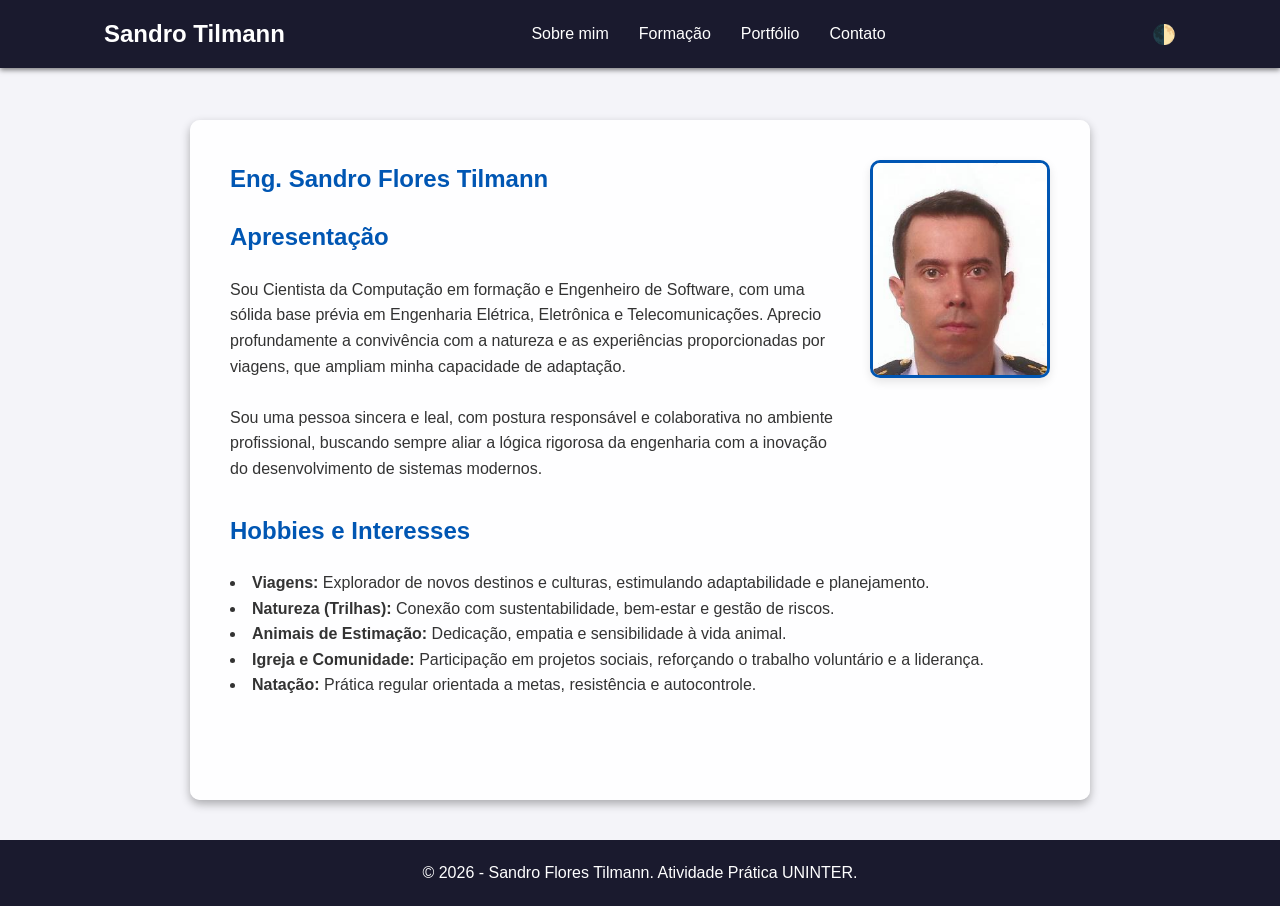
<file: index.html>
<!DOCTYPE html>
<html lang="pt-BR">
<head>
    <meta charset="UTF-8">
    <meta name="viewport" content="width=device-width, initial-scale=1.0">
    <title>Sobre Mim | Sandro Tilmann</title>
    <link rel="stylesheet" href="style.css">
    <script src="script.js" defer></script>
</head>
<body>
    <header>
        <nav>
            <div class="logo">Sandro Tilmann</div>
            <div class="menu-icon" id="menu-icon">☰</div>
            <ul class="nav-links" id="nav-links">
                <li><a href="index.html">Sobre mim</a></li> 
                <li><a href="formacao.html">Formação</a></li>
                <li><a href="portfolio.html">Portfólio</a></li>
                <li><a href="contato.html">Contato</a></li>
            </ul>
            <button id="theme-toggle" title="Alternar Tema">🌓</button>
        </nav>
    </header>

    
    <main>
        <section class="container">
            <div class="profile-header">
                <div class="profile-text">
                    <h1>Eng. Sandro Flores Tilmann</h1>
                    <h2>Apresentação</h2>
                    <p>Sou Cientista da Computação em formação e Engenheiro de Software, com uma sólida base prévia em Engenharia Elétrica, Eletrônica e Telecomunicações. Aprecio profundamente a convivência com a natureza e as experiências proporcionadas por viagens, que ampliam minha capacidade de adaptação.</p>
                    <br>
                    <p>Sou uma pessoa sincera e leal, com postura responsável e colaborativa no ambiente profissional, buscando sempre aliar a lógica rigorosa da engenharia com a inovação do desenvolvimento de sistemas modernos.</p>
                </div>
                
                <div class="profile-image">
                    <img src="perfil.jpg" alt="Foto de Sandro Flores Tilmann">
                </div>
            </div>

            <div class="content-section">
                <h2>Hobbies e Interesses</h2>    
                    <ul class="hobbies-list">
                    <li><strong>Viagens:</strong> Explorador de novos destinos e culturas, estimulando adaptabilidade e planejamento.</li>
                    <li><strong>Natureza (Trilhas):</strong> Conexão com sustentabilidade, bem-estar e gestão de riscos.</li>
                    <li><strong>Animais de Estimação:</strong> Dedicação, empatia e sensibilidade à vida animal.</li>
                    <li><strong>Igreja e Comunidade:</strong> Participação em projetos sociais, reforçando o trabalho voluntário e a liderança.</li>
                    <li><strong>Natação:</strong> Prática regular orientada a metas, resistência e autocontrole.</li>
                </ul>
            </div>
        </section>
    </main>

    <footer>
        <p>&copy; 2026 - Sandro Flores Tilmann. Atividade Prática UNINTER.</p>
    </footer>
</body>
</html>
</file>
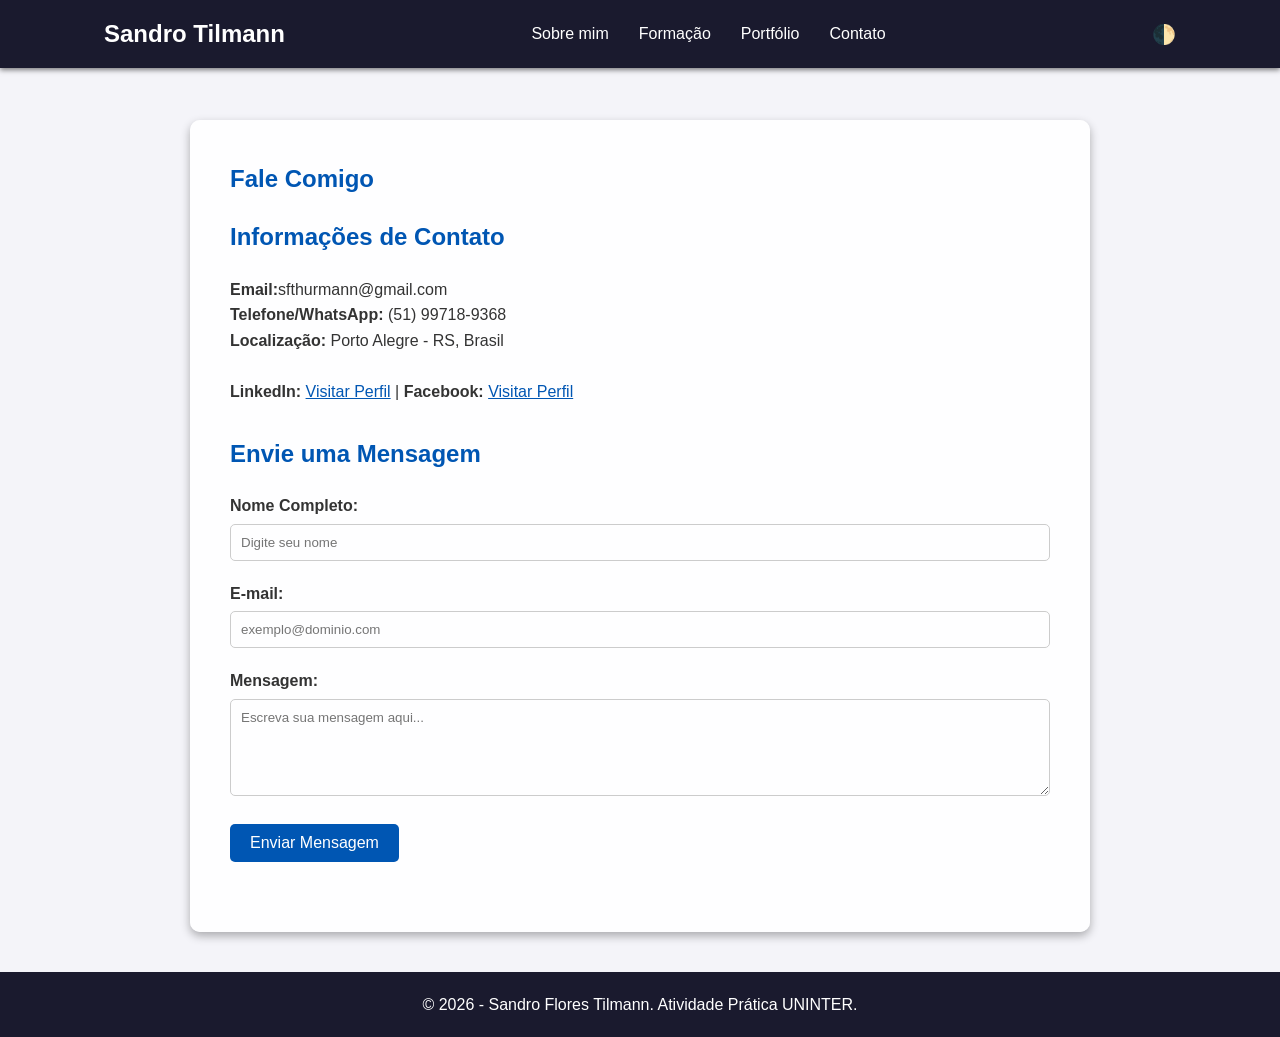
<file: contato.html>
<!DOCTYPE html>
<html lang="pt-BR">
<head>
    <meta charset="UTF-8">
    <meta name="viewport" content="width=device-width, initial-scale=1.0">
    <title>Contato | Sandro Tilmann</title>
    <link rel="stylesheet" href="style.css">
    <script src="script.js" defer></script>
</head>
<body>
    <header>
        <nav>
            <div class="logo">Sandro Tilmann</div>
            <div class="menu-icon" id="menu-icon">☰</div>
            <ul class="nav-links" id="nav-links">
                <li><a href="index.html">Sobre mim</a></li> 
                <li><a href="formacao.html">Formação</a></li>
                <li><a href="portfolio.html">Portfólio</a></li>
                <li><a href="contato.html">Contato</a></li>
            </ul>
            <button id="theme-toggle" title="Alternar Tema">🌓</button>
        </nav>
    </header>

    <main>
        <section class="container">
            <h1>Fale Comigo</h1>
            
            <div class="content-section">
                <h2>Informações de Contato</h2>
                <p><strong>Email:</strong>sfthurmann@gmail.com</p>
                <p><strong>Telefone/WhatsApp:</strong> (51) 99718-9368</p>
                <p><strong>Localização:</strong> Porto Alegre - RS, Brasil</p>
                <br>
                <p>
                    <strong>LinkedIn:</strong> <a href="https://www.linkedin.com/in/sandro-flores-tilmann-437601109/" target="_blank" style="color: var(--primary-color);">Visitar Perfil</a> |
                    <strong>Facebook:</strong> <a href="https://www.facebook.com/sandro.tilmann" target="_blank" style="color: var(--primary-color);">Visitar Perfil</a>
                </p>
            </div>

            <div class="content-section">
                <h2>Envie uma Mensagem</h2>
                <form id="formContato">
                    <div class="form-group">
                        <label for="nome">Nome Completo:</label>
                        <input type="text" id="nome" name="nome" placeholder="Digite seu nome">
                    </div>
                    
                    <div class="form-group">
                        <label for="email">E-mail:</label>
                        <input type="email" id="email" name="email" placeholder="exemplo@dominio.com">
                    </div>
                    
                    <div class="form-group">
                        <label for="mensagem">Mensagem:</label>
                        <textarea id="mensagem" name="mensagem" rows="5" placeholder="Escreva sua mensagem aqui..."></textarea>
                    </div>
                    
                    <button type="submit" class="btn-submit">Enviar Mensagem</button>
                </form>
            </div>
        </section>
    </main>

    <footer>
        <p>&copy; 2026 - Sandro Flores Tilmann. Atividade Prática UNINTER.</p>
    </footer>
</body>
</html>
</file>
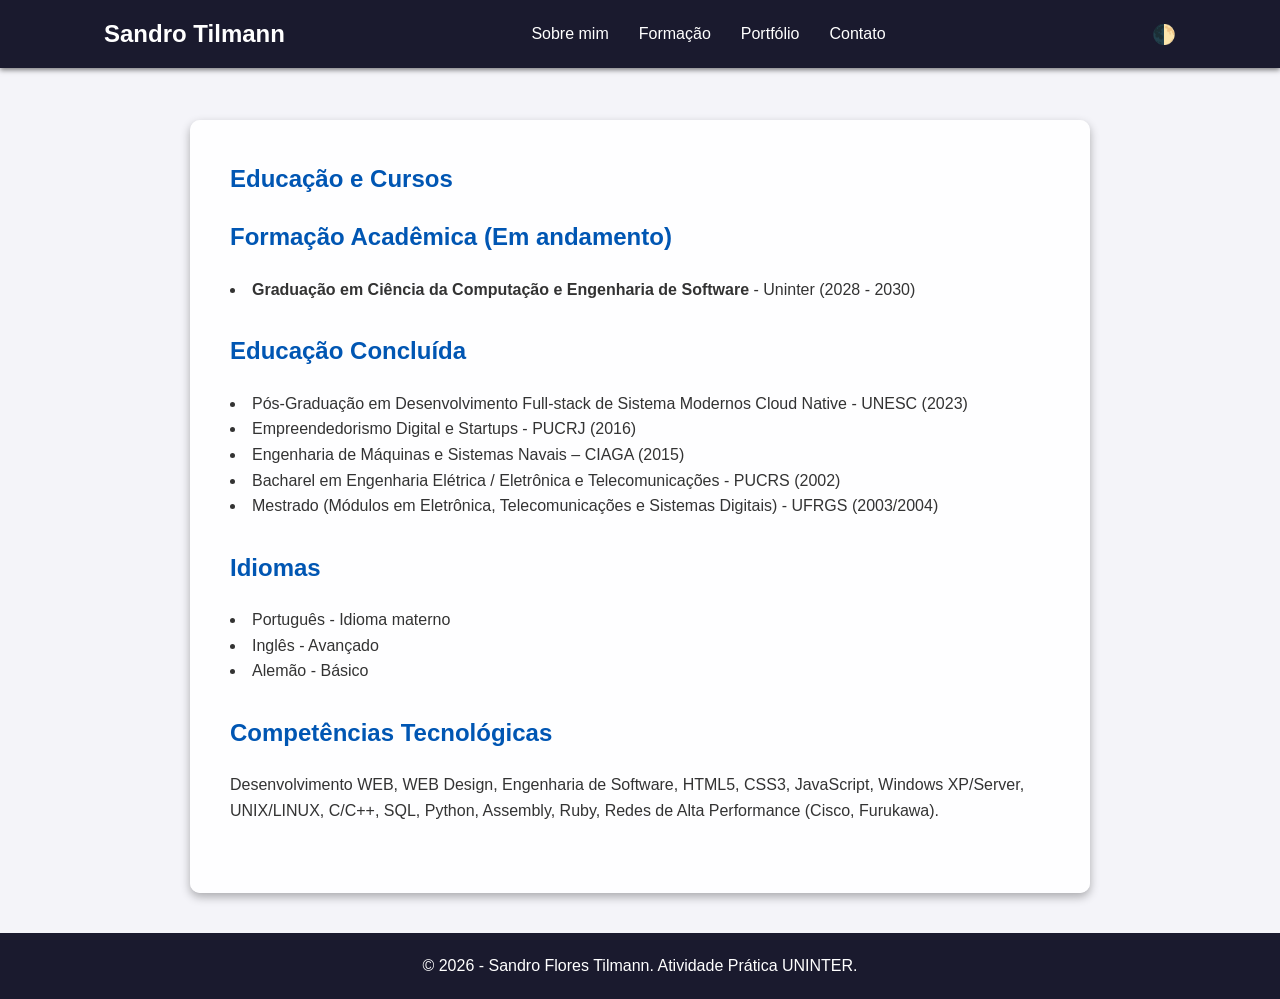
<file: formacao.html>
<!DOCTYPE html>
<html lang="pt-BR">
<head>
    <meta charset="UTF-8">
    <meta name="viewport" content="width=device-width, initial-scale=1.0">
    <title>Formação | Sandro Tilmann</title>
    <link rel="stylesheet" href="style.css">
    <script src="script.js" defer></script>
</head>
<body>
    <header>
        <nav>
            <div class="logo">Sandro Tilmann</div>
            <div class="menu-icon" id="menu-icon">☰</div>
            <ul class="nav-links" id="nav-links">
                <li><a href="index.html">Sobre mim</a></li> 
                <li><a href="formacao.html">Formação</a></li>
                <li><a href="portfolio.html">Portfólio</a></li>
                <li><a href="contato.html">Contato</a></li>
            </ul>
            <button id="theme-toggle" title="Alternar Tema">🌓</button>
        </nav>
    </header>

    <main>
        <section class="container">
            <h1>Educação e Cursos</h1>
            
            <div class="content-section">
                <h2>Formação Acadêmica (Em andamento)</h2>
                <ul class="skills-list">
                    <li><strong>Graduação em Ciência da Computação e Engenharia de Software</strong> - Uninter (2028 - 2030)</li>
                </ul>
            </div>

            <div class="content-section">
                <h2>Educação Concluída</h2>
                <ul class="skills-list">
                    <li>Pós-Graduação em Desenvolvimento Full-stack de Sistema Modernos Cloud Native - UNESC (2023)</li>
                    <li>Empreendedorismo Digital e Startups - PUCRJ (2016)</li>
                    <li>Engenharia de Máquinas e Sistemas Navais – CIAGA (2015)</li>
                    <li>Bacharel em Engenharia Elétrica / Eletrônica e Telecomunicações - PUCRS (2002)</li>
                    <li>Mestrado (Módulos em Eletrônica, Telecomunicações e Sistemas Digitais) - UFRGS (2003/2004)</li>
                </ul>
            </div>

            <div class="content-section">
                <h2>Idiomas</h2>
                <ul class="skills-list">
                    <li>Português - Idioma materno</li>
                    <li>Inglês - Avançado</li>
                    <li>Alemão - Básico</li>
                </ul>
            </div>

            <div class="content-section">
                <h2>Competências Tecnológicas</h2>
                <p>Desenvolvimento WEB, WEB Design, Engenharia de Software, HTML5, CSS3, JavaScript, Windows XP/Server, UNIX/LINUX, C/C++, SQL, Python, Assembly, Ruby, Redes de Alta Performance (Cisco, Furukawa).</p>
            </div>
        </section>
    </main>

    <footer>
        <p>&copy; 2026 - Sandro Flores Tilmann. Atividade Prática UNINTER.</p>
    </footer>
</body>
</html>
</file>
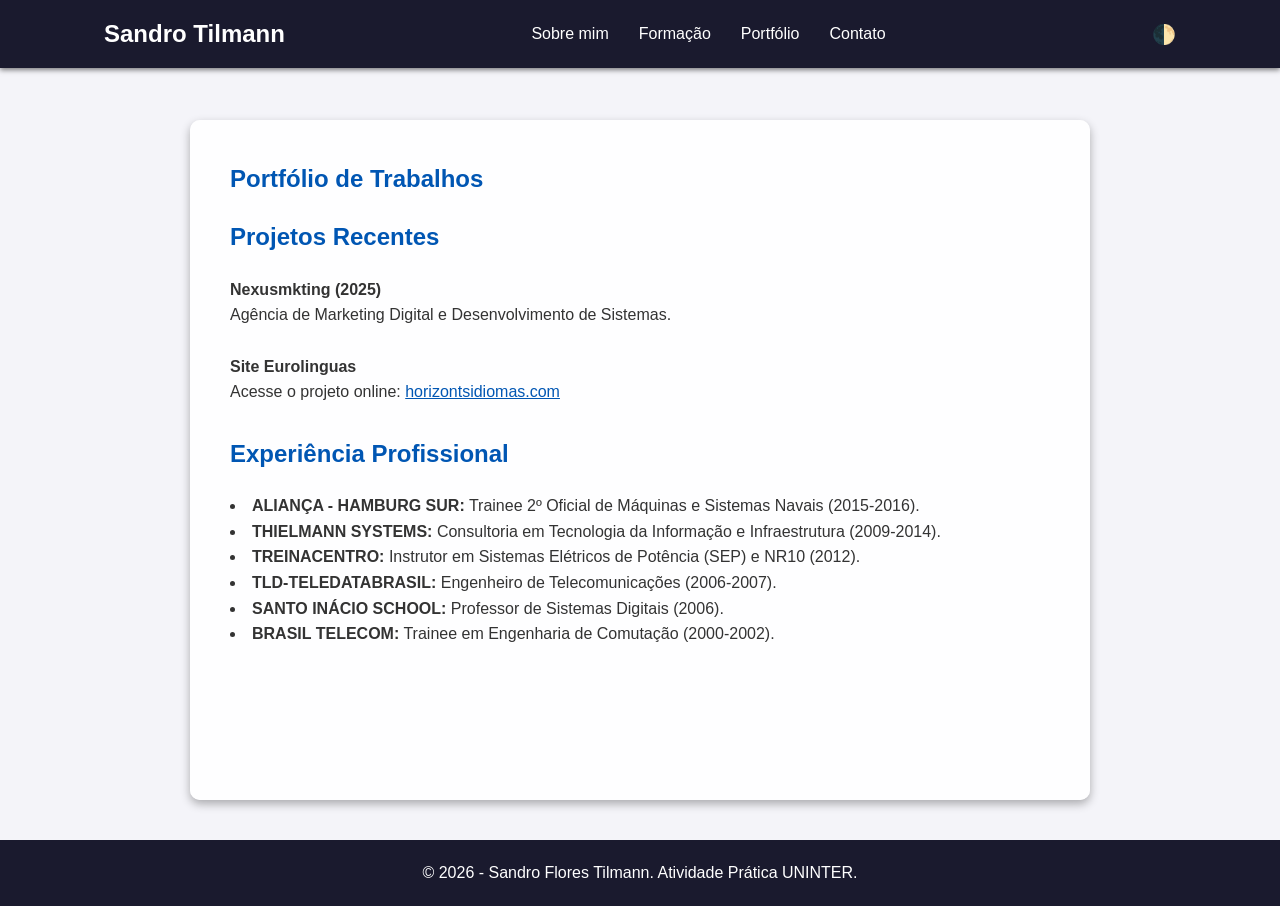
<file: portfolio.html>
<!DOCTYPE html>
<html lang="pt-BR">
<head>
    <meta charset="UTF-8">
    <meta name="viewport" content="width=device-width, initial-scale=1.0">
    <title>Portfólio | Sandro Tilmann</title>
    <link rel="stylesheet" href="style.css">
    <script src="script.js" defer></script>
</head>
<body>
    <header>
        <nav>
            <div class="logo">Sandro Tilmann</div>
            <div class="menu-icon" id="menu-icon">☰</div>
            <ul class="nav-links" id="nav-links">
                <li><a href="index.html">Sobre mim</a></li> 
                <li><a href="formacao.html">Formação</a></li>
                <li><a href="portfolio.html">Portfólio</a></li>
                <li><a href="contato.html">Contato</a></li>
            </ul>
            <button id="theme-toggle" title="Alternar Tema">🌓</button>
        </nav>
    </header>

    <main>
        <section class="container">
            <h1>Portfólio de Trabalhos</h1>
            
            <div class="content-section">
                <h2>Projetos Recentes</h2>
                <p><strong>Nexusmkting (2025)</strong><br>
                Agência de Marketing Digital e Desenvolvimento de Sistemas.</p>
                <br>
                <p><strong>Site Eurolinguas</strong><br>
                Acesse o projeto online: <a href="https://horizontsidiomas.com" target="_blank" style="color: var(--primary-color);">horizontsidiomas.com</a></p>
            </div>

            <div class="content-section">
                <h2>Experiência Profissional</h2>
                <ul class="skills-list">
                    <li><strong>ALIANÇA - HAMBURG SUR:</strong> Trainee 2º Oficial de Máquinas e Sistemas Navais (2015-2016).</li>
                    <li><strong>THIELMANN SYSTEMS:</strong> Consultoria em Tecnologia da Informação e Infraestrutura (2009-2014).</li>
                    <li><strong>TREINACENTRO:</strong> Instrutor em Sistemas Elétricos de Potência (SEP) e NR10 (2012).</li>
                    <li><strong>TLD-TELEDATABRASIL:</strong> Engenheiro de Telecomunicações (2006-2007).</li>
                    <li><strong>SANTO INÁCIO SCHOOL:</strong> Professor de Sistemas Digitais (2006).</li>
                    <li><strong>BRASIL TELECOM:</strong> Trainee em Engenharia de Comutação (2000-2002).</li>
                </ul>
            </div>
        </section>
    </main>

    <footer>
        <p>&copy; 2026 - Sandro Flores Tilmann. Atividade Prática UNINTER.</p>
    </footer>
</body>
</html>
</file>
<file: style.css>
:root {
    --primary-color: #0056b3;
    --bg-color: #f4f4f9;
    --text-color: #333;
    --nav-bg: #1a1a2e;
    --nav-text: #fff;
    --card-bg: rgba(255, 255, 255, 0.95);
}



.dark-mode {
    --primary-color: #4da3ff;
    --bg-color: #121212;
    --text-color: #e0e0e0;
    --nav-bg: #0d0d1a;
    --card-bg: rgba(30, 30, 30, 0.95);
}

* {
    margin: 0;
    padding: 0;
    box-sizing: border-box;
    font-family: 'Segoe UI', Tahoma, Geneva, Verdana, sans-serif;
}



body {
    background-color: var(--bg-color); /* Usamos a cor definida acima */
    color: var(--text-color);
    line-height: 1.6;
    transition: background-color 0.3s, color 0.3s;
    
    }

/* Navegação Fixa no Topo */
header {
    background-color: var(--nav-bg);
    position: fixed;
    top: 0;
    width: 100%;
    z-index: 1000;
    box-shadow: 0 2px 5px rgba(0,0,0,0.5);
}

nav {
    display: flex;
    justify-content: space-between;
    align-items: center;
    padding: 15px 5%;
    max-width: 1200px;
    margin: 0 auto;
}

.logo {
    color: var(--nav-text);
    font-size: 1.5rem;
    font-weight: bold;
}

.nav-links {
    list-style: none;
    display: flex;
}

.nav-links li {
    margin: 0 15px;
}

.nav-links a {
    color: var(--nav-text);
    text-decoration: none;
    font-weight: 500;
    transition: color 0.3s;
}

.nav-links a:hover, .nav-links a.active {
    color: var(--primary-color);
}

/* Botões do Menu */
#theme-toggle {
    background: none;
    border: none;
    color: var(--nav-text);
    font-size: 1.2rem;
    cursor: pointer;
    margin-left: 20px;
}

.menu-icon {
    display: none;
    font-size: 1.8rem;
    color: var(--nav-text);
    cursor: pointer;
}

/* Conteúdo Principal */
main {
    margin-top: 80px; /* Compensa o menu fixo */
    padding: 40px 5%;
    min-height: calc(100vh - 140px);
    display: flex;
    justify-content: center;
}

.container {
    background-color: var(--card-bg);
    padding: 40px;
    border-radius: 10px;
    max-width: 900px;
    width: 100%;
    box-shadow: 0 4px 10px rgba(0,0,0,0.3);
}

h1, h2 {
    color: var(--primary-color);
    margin-bottom: 20px;
}

.content-section {
    margin-bottom: 30px;
}

ul.hobbies-list, ul.skills-list {
    list-style-position: inside;
    margin-top: 10px;
}

/* Formulário de Contato */
.form-group {
    margin-bottom: 20px;
}

.form-group label {
    display: block;
    margin-bottom: 5px;
    font-weight: bold;
}

.form-group input, .form-group textarea {
    width: 100%;
    padding: 10px;
    border: 1px solid #ccc;
    border-radius: 5px;
    background-color: transparent;
    color: var(--text-color);
}

button.btn-submit {
    background-color: var(--primary-color);
    color: #fff;
    padding: 10px 20px;
    border: none;
    border-radius: 5px;
    cursor: pointer;
    font-size: 1rem;
    transition: background-color 0.3s;
}

button.btn-submit:hover {
    opacity: 0.8;
}

/* Rodapé */
footer {
    text-align: center;
    padding: 20px;
    background-color: var(--nav-bg);
    color: var(--nav-text);
}

/* Responsividade Mobile-First */
@media (max-width: 768px) {
    .nav-links {
        display: none;
        flex-direction: column;
        width: 100%;
        position: absolute;
        top: 60px;
        left: 0;
        background-color: var(--nav-bg);
        text-align: center;
    }
    .nav-links.active {
        display: flex;
    }
    .nav-links li {
        margin: 15px 0;
    }
    .menu-icon {
        display: block;
    }
}

/* --- Estilos para a Foto de Perfil na página Sobre Mim --- */
.profile-header {
    display: flex;
    justify-content: space-between;
    align-items: flex-start;
    gap: 30px;
    margin-bottom: 30px;
}

.profile-text {
    flex: 1; /* O texto ocupa o espaço restante */
}

.profile-image img {
    width: 180px; /* Tamanho da foto */
    height: auto;
    border-radius: 10px; /* Bordas levemente arredondadas */
    border: 3px solid var(--primary-color);
    box-shadow: 0 4px 10px rgba(0,0,0,0.1);
    object-fit: cover;
}

/*  dispositivos móveis (Celular) */
@media (max-width: 768px) {
    .profile-header {
        flex-direction: column-reverse; /* Coloca a foto em cima do texto no celular */
        align-items: center;
        text-align: center;
    }
    
    .profile-image {
        margin-bottom: 20px;
    }
}
</file>
